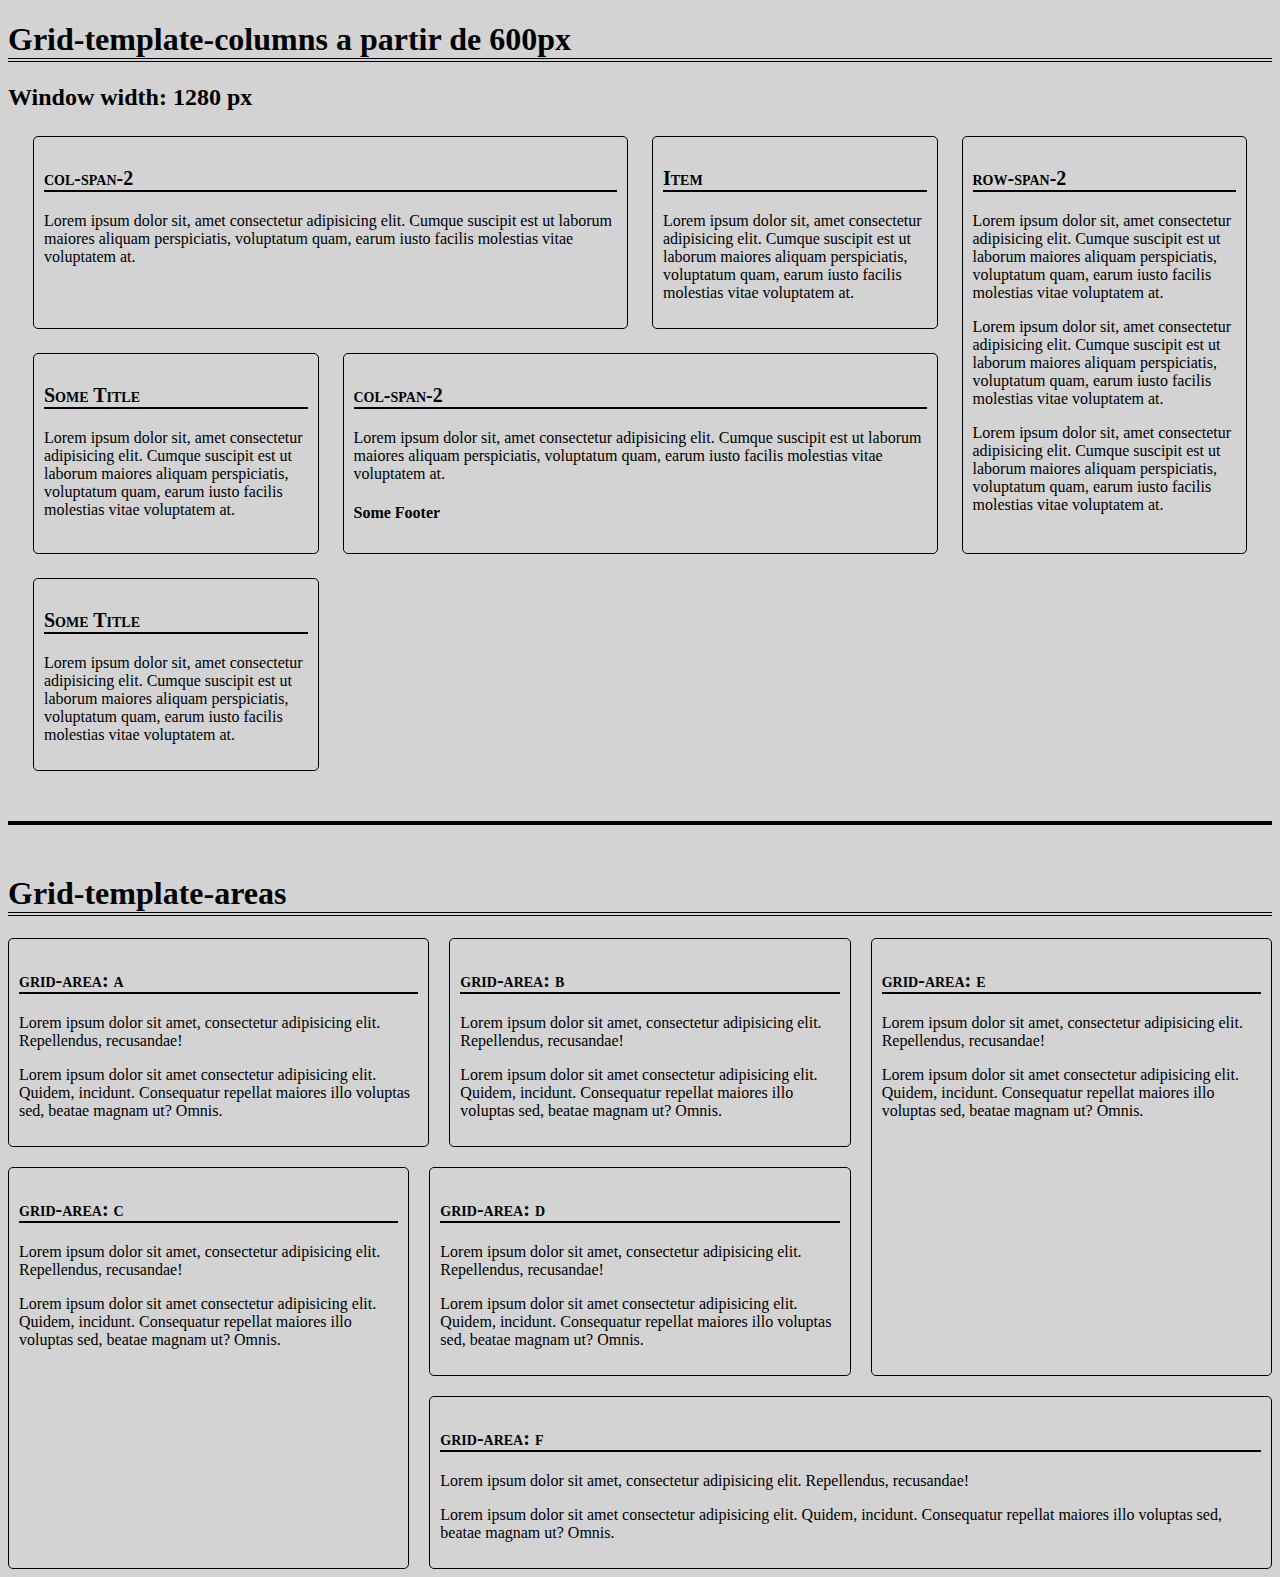
<file: 04 Grid-Areas/index.html>
<!DOCTYPE html>
<html lang="en">
<head>
    <meta charset="UTF-8">
    <meta http-equiv="X-UA-Compatible" content="IE=edge">
    <meta name="viewport" content="width=device-width, initial-scale=1.0">
    <link rel="stylesheet" href="./style.css">
    <title>Document</title>
</head>

<body>
    <h1>Grid-template-columns a partir de 600px</h1>
    <h2 id="windowWidth">Hello</h2>

    <main class="main-grid">
        <article class="grid-col-span-2">
            <h3>col-span-2</h3>
            <p>Lorem ipsum dolor sit, amet consectetur adipisicing elit. Cumque suscipit est ut laborum maiores aliquam perspiciatis, voluptatum quam, earum iusto facilis molestias vitae voluptatem at.</p>
        </article>
        <article>
            <h3>Item</h3>
            <p>Lorem ipsum dolor sit, amet consectetur adipisicing elit. Cumque suscipit est ut laborum maiores aliquam perspiciatis, voluptatum quam, earum iusto facilis molestias vitae voluptatem at.</p>
        </article>
        <article class="grid-row-span-2">
            <h3>row-span-2</h3>
            <p>Lorem ipsum dolor sit, amet consectetur adipisicing elit. Cumque suscipit est ut laborum maiores aliquam perspiciatis, voluptatum quam, earum iusto facilis molestias vitae voluptatem at.</p>
            <p>Lorem ipsum dolor sit, amet consectetur adipisicing elit. Cumque suscipit est ut laborum maiores aliquam perspiciatis, voluptatum quam, earum iusto facilis molestias vitae voluptatem at.</p>
            <p>Lorem ipsum dolor sit, amet consectetur adipisicing elit. Cumque suscipit est ut laborum maiores aliquam perspiciatis, voluptatum quam, earum iusto facilis molestias vitae voluptatem at.</p>
        </article>
        <article>
            <h3>Some Title</h3>
            <p>Lorem ipsum dolor sit, amet consectetur adipisicing elit. Cumque suscipit est ut laborum maiores aliquam perspiciatis, voluptatum quam, earum iusto facilis molestias vitae voluptatem at.</p>
        </article>
        <article class="grid-col-span-2">
            <h3>col-span-2</h3>
            <p>Lorem ipsum dolor sit, amet consectetur adipisicing elit. Cumque suscipit est ut laborum maiores aliquam perspiciatis, voluptatum quam, earum iusto facilis molestias vitae voluptatem at.</p>
            <h4>Some Footer</h4>
        </article>
        <article>
            <h3>Some Title</h3>
            <p>Lorem ipsum dolor sit, amet consectetur adipisicing elit. Cumque suscipit est ut laborum maiores aliquam perspiciatis, voluptatum quam, earum iusto facilis molestias vitae voluptatem at.</p>
        </article>
    </main>
    <hr>
    <h1>Grid-template-areas</h1>
    <section class="grid-with-template-areas">
        <article class="item-areas">
            <h3>grid-area: a</h3>
            <p>Lorem ipsum dolor sit amet, consectetur adipisicing elit. Repellendus, recusandae!</p>
            <p>Lorem ipsum dolor sit amet consectetur adipisicing elit. Quidem, incidunt. Consequatur repellat maiores illo voluptas sed, beatae magnam ut? Omnis.</p>
        </article>
        <article class="item-areas">
            <h3>grid-area: b</h3>
            <p>Lorem ipsum dolor sit amet, consectetur adipisicing elit. Repellendus, recusandae!</p>
            <p>Lorem ipsum dolor sit amet consectetur adipisicing elit. Quidem, incidunt. Consequatur repellat maiores illo voluptas sed, beatae magnam ut? Omnis.</p>
        </article>
        <article class="item-areas">
            <h3>grid-area: c</h3>
            <p>Lorem ipsum dolor sit amet, consectetur adipisicing elit. Repellendus, recusandae!</p>
            <p>Lorem ipsum dolor sit amet consectetur adipisicing elit. Quidem, incidunt. Consequatur repellat maiores illo voluptas sed, beatae magnam ut? Omnis.</p>
        </article>
        <article class="item-areas">
            <h3>grid-area: d</h3>
            <p>Lorem ipsum dolor sit amet, consectetur adipisicing elit. Repellendus, recusandae!</p>
            <p>Lorem ipsum dolor sit amet consectetur adipisicing elit. Quidem, incidunt. Consequatur repellat maiores illo voluptas sed, beatae magnam ut? Omnis.</p>
        </article>
        <article class="item-areas">
            <h3>grid-area: e</h3>
            <p>Lorem ipsum dolor sit amet, consectetur adipisicing elit. Repellendus, recusandae!</p>
            <p>Lorem ipsum dolor sit amet consectetur adipisicing elit. Quidem, incidunt. Consequatur repellat maiores illo voluptas sed, beatae magnam ut? Omnis.</p>
        </article>
        <article class="item-areas">
            <h3>grid-area: f</h3>
            <p>Lorem ipsum dolor sit amet, consectetur adipisicing elit. Repellendus, recusandae!</p>
            <p>Lorem ipsum dolor sit amet consectetur adipisicing elit. Quidem, incidunt. Consequatur repellat maiores illo voluptas sed, beatae magnam ut? Omnis.</p>
        </article>

    </section>
</body>

<script>
    let htmlWindowWidth = document.querySelector("#windowWidth")
    htmlWindowWidth.textContent = `Window width: ${window.innerWidth} px`

    window.addEventListener("resize", ()=>{htmlWindowWidth.textContent = `Window width: ${window.innerWidth} px`})
</script>
</html>
</file>
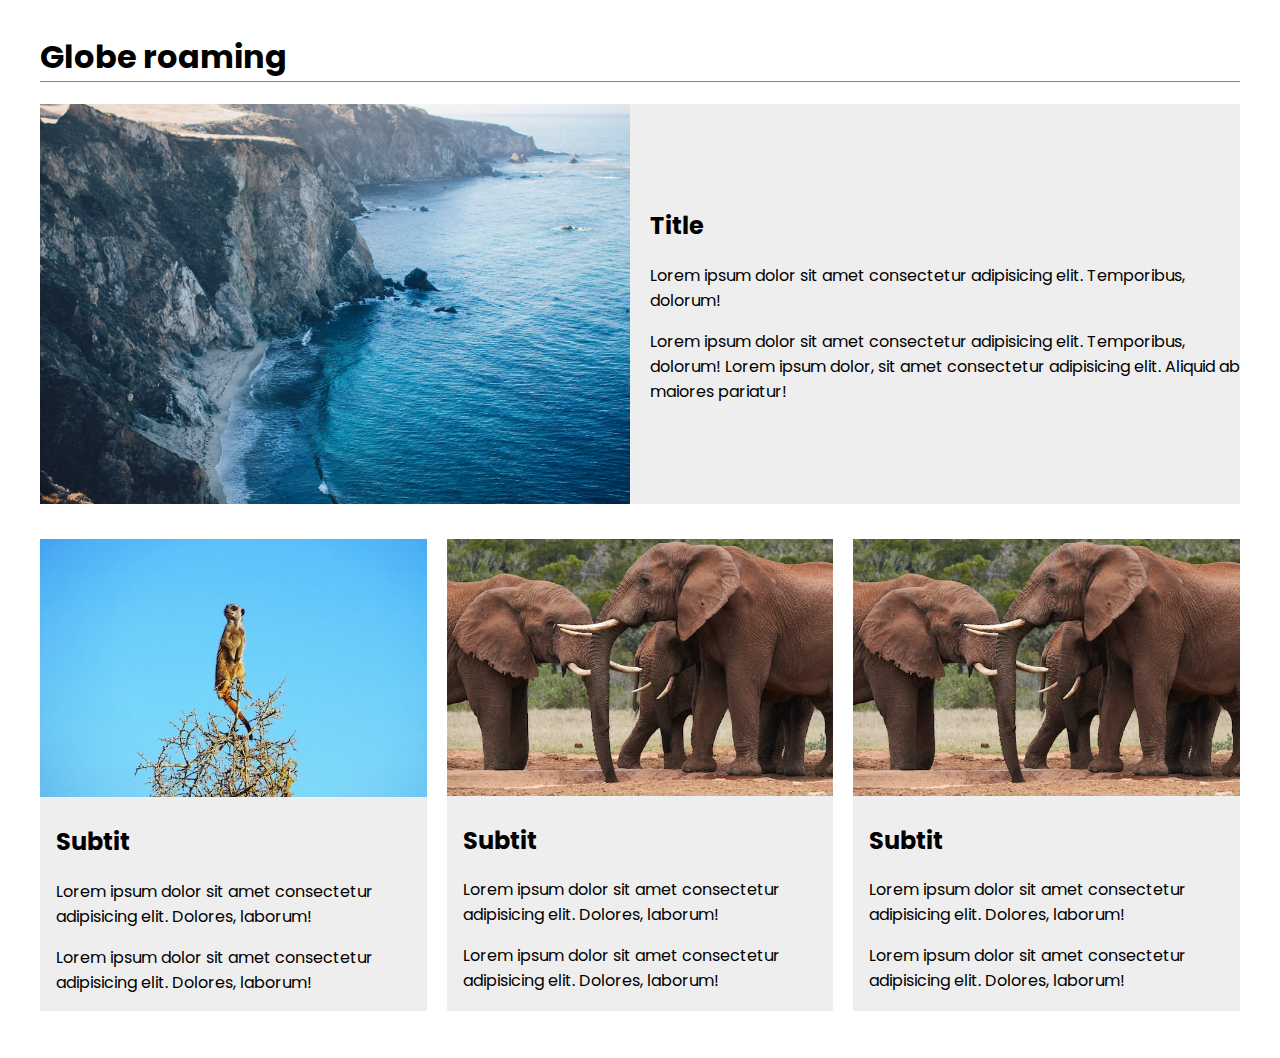
<file: 01 Tuto/02-Css.html>
<!DOCTYPE html>
<html lang="en">
<head>
    <meta charset="UTF-8">
    <meta http-equiv="X-UA-Compatible" content="IE=edge">
    <meta name="viewport" content="width=device-width, initial-scale=1.0">
    <link rel="stylesheet" href="02-Css.css">
    <title>02 css</title>
</head>
<body>
    <h1>Globe roaming</h1>
    <div class="container-1">
        <div class="image">
            <!-- <img src="./imgs/ocean.jpg" alt="ocean landscape"> -->
        </div>
        <div class="content">
            <h2>Title</h2>
            <p>Lorem ipsum dolor sit amet consectetur adipisicing elit. Temporibus, dolorum!</p>
            <p>Lorem ipsum dolor sit amet consectetur adipisicing elit. Temporibus, dolorum! Lorem ipsum dolor, sit amet consectetur adipisicing elit. Aliquid ab maiores pariatur!</p>
        </div>
    </div>

    <div class="container-2">
        <div>
            <img src="./imgs/timba.jpg" alt="timba img">
            <div class="container-2_body">
                <h2>Subtit</h2>
                <p>Lorem ipsum dolor sit amet consectetur adipisicing elit. Dolores, laborum!</p>
                <p>Lorem ipsum dolor sit amet consectetur adipisicing elit. Dolores, laborum!</p>
            </div>
        </div>
        <div>
            <img src="./imgs/elephants.jpg" alt="">
            <div class="container-2_body">
                <h2>Subtit</h2>
                <p>Lorem ipsum dolor sit amet consectetur adipisicing elit. Dolores, laborum!</p>
                <p>Lorem ipsum dolor sit amet consectetur adipisicing elit. Dolores, laborum!</p>
            </div>
        </div>
        <div>
            <img src="./imgs/elephants.jpg" alt="">
            <div class="container-2_body">
                <h2>Subtit</h2>
                <p>Lorem ipsum dolor sit amet consectetur adipisicing elit. Dolores, laborum!</p>
                <p>Lorem ipsum dolor sit amet consectetur adipisicing elit. Dolores, laborum!</p>
            </div>
        </div>
    </div>
</body>
</html>
</file>
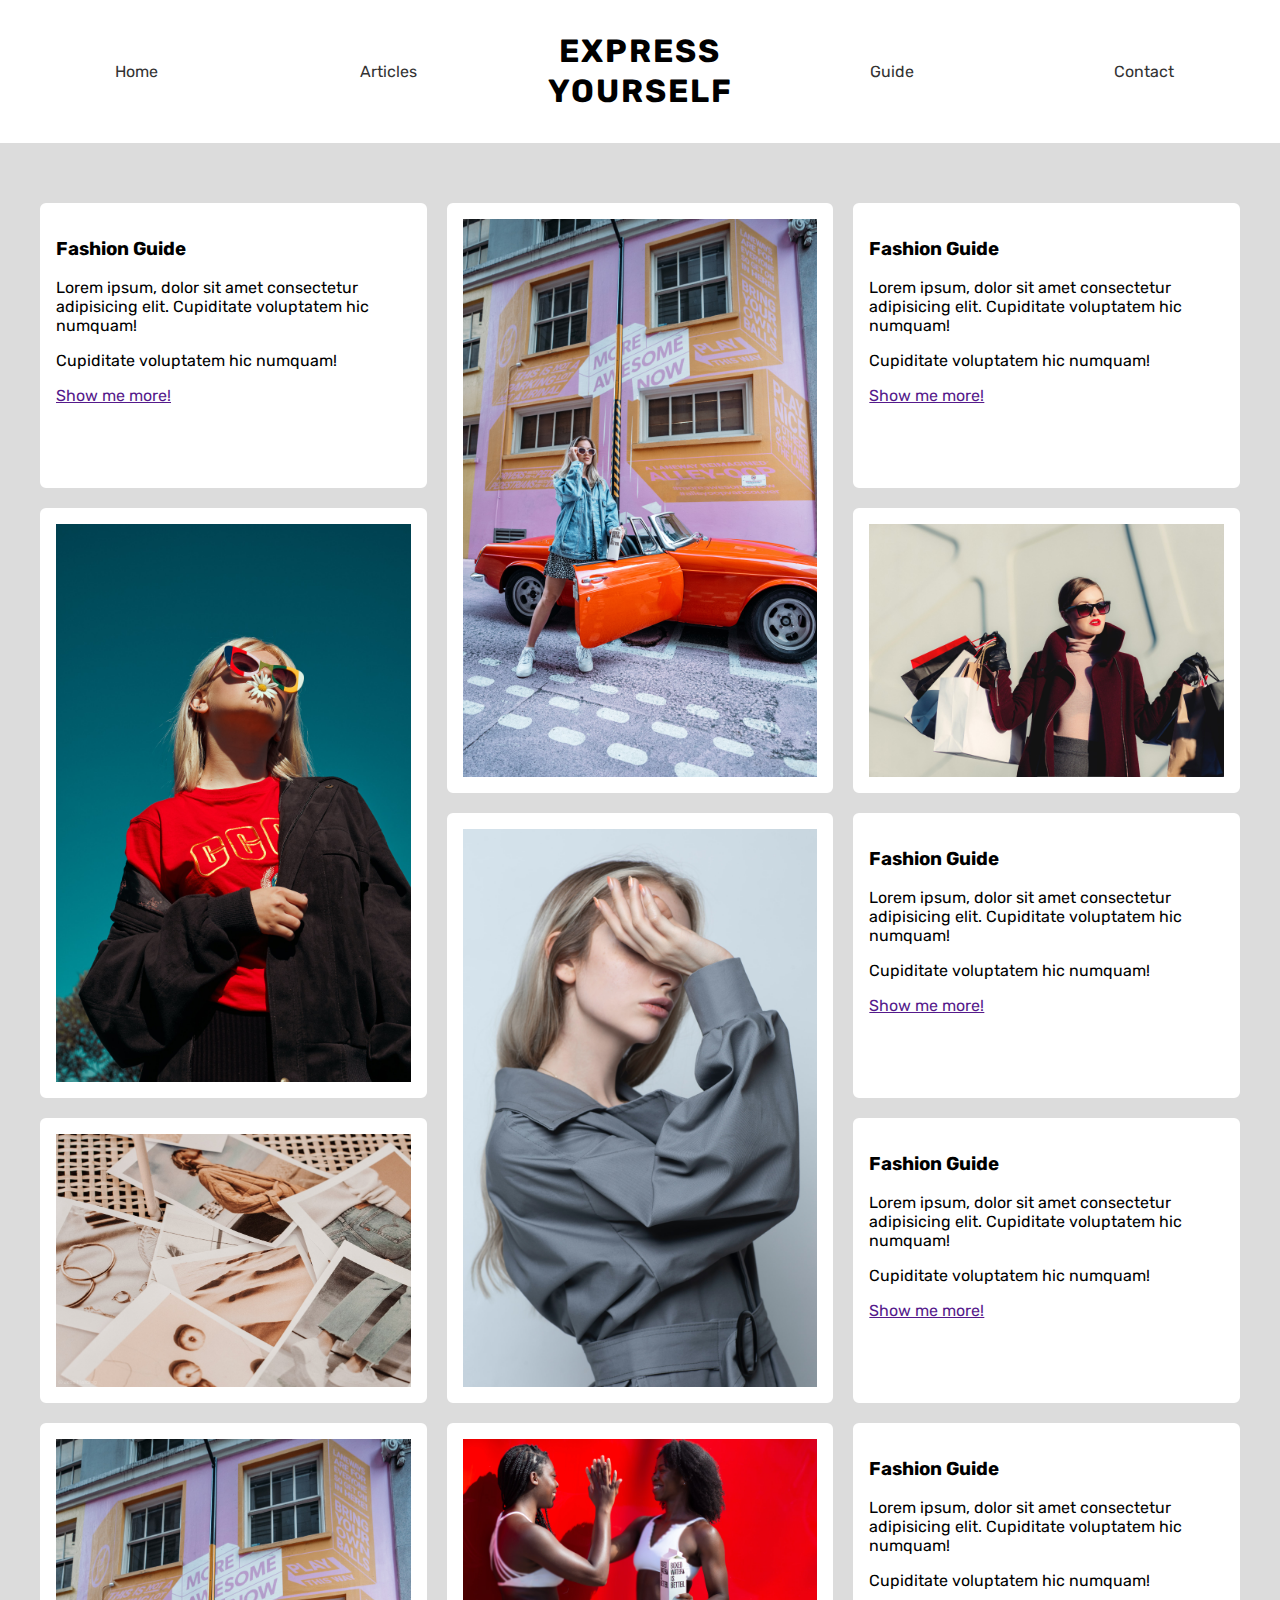
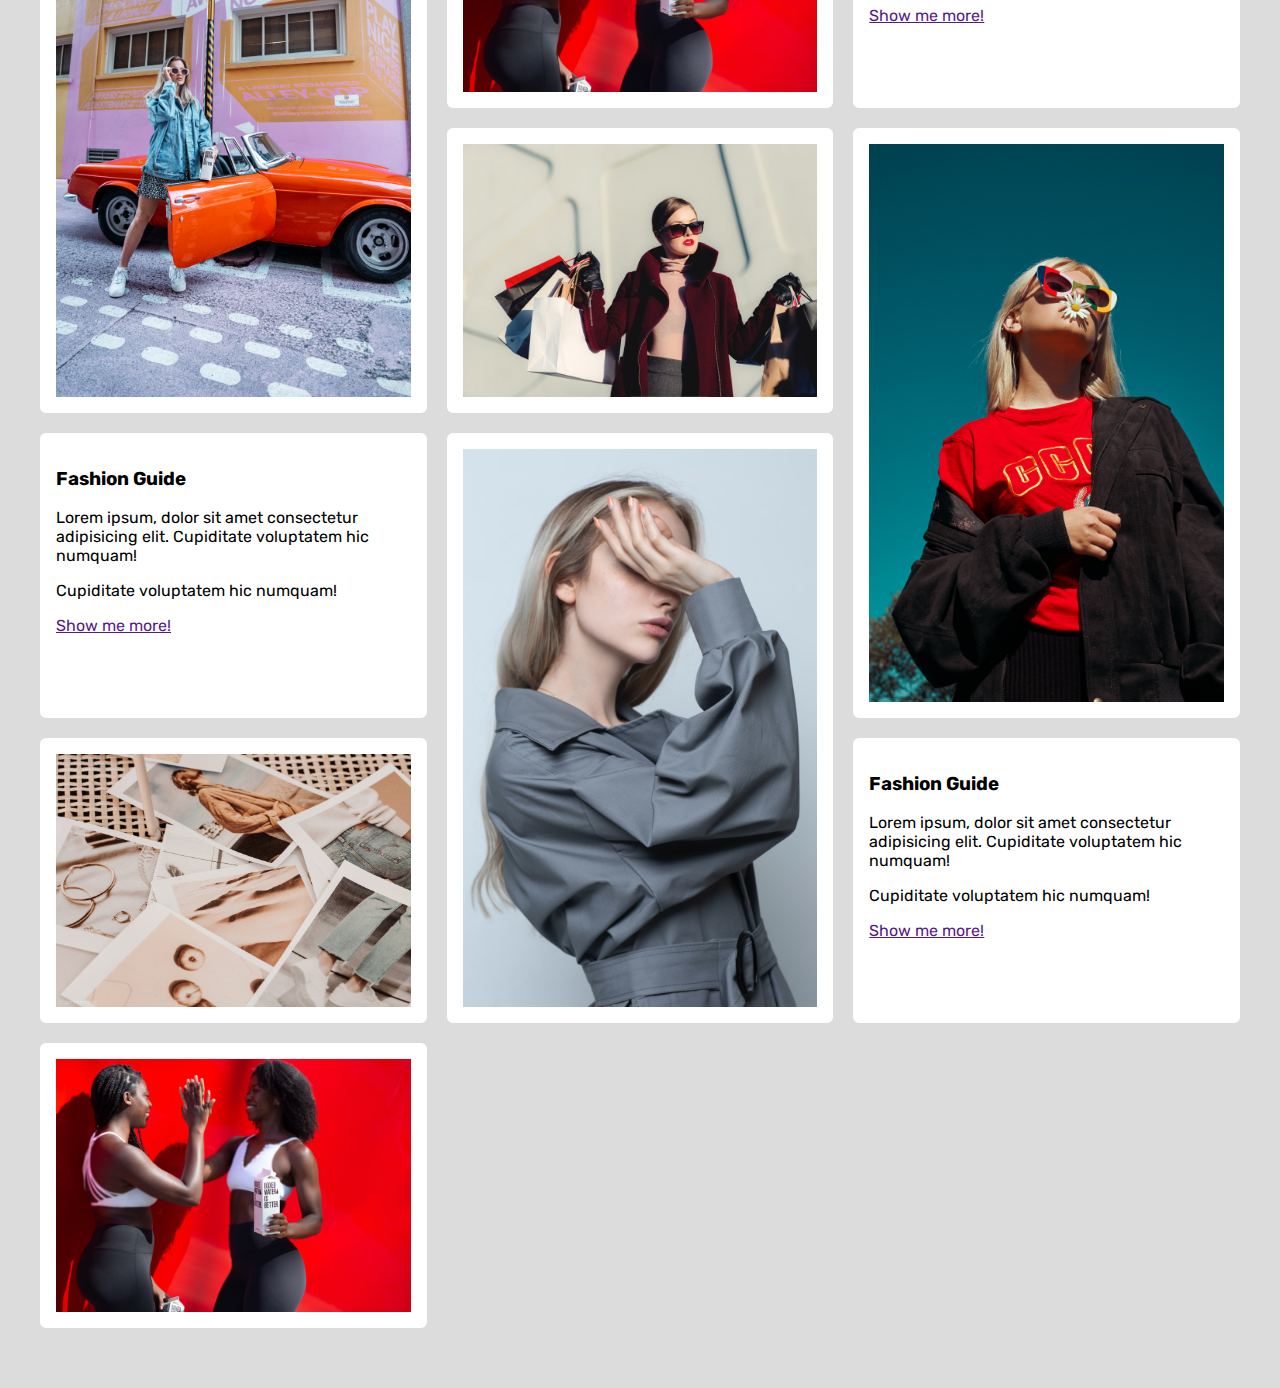
<file: 01 Tuto/03 Masonry.html>
<!DOCTYPE html>
<html lang="en">
<head>
    <meta charset="UTF-8">
    <meta http-equiv="X-UA-Compatible" content="IE=edge">
    <meta name="viewport" content="width=device-width, initial-scale=1.0">
    <link rel="stylesheet" href="./03 Masonry.css">
    <title>Document</title>
</head>
<body>
    <header>
        <nav>
            <a href="">Home</a>
            <a href="">Articles</a>
            <h1>
                <div>Express</div>
                <div>Yourself</div>
            </h1>
            <a href="">Guide</a>
            <a href="">Contact</a>
        </nav>
    </header>

    <main>
        <div>
            <h3>Fashion Guide</h3>
            <p>Lorem ipsum, dolor sit amet consectetur adipisicing elit. Cupiditate voluptatem hic numquam!</p>
            <p>Cupiditate voluptatem hic numquam!</p>
            <a href="">Show me more!</a>
        </div>
        <div class="span2">
            <img src="./imgs/model1.jpg" alt="">
        </div>
        <div>
            <h3>Fashion Guide</h3>
            <p>Lorem ipsum, dolor sit amet consectetur adipisicing elit. Cupiditate voluptatem hic numquam!</p>
            <p>Cupiditate voluptatem hic numquam!</p>
            <a href="">Show me more!</a>
        </div>
        <div class="span2">
            <img src="./imgs/model2.jpg" alt="">
        </div>
        <div>
            <img src="./imgs/model6.jpg" alt="">
        </div>
        <div class="span2">
            <img src="./imgs/model3.jpg" alt="">
        </div>
        <div>
            <h3>Fashion Guide</h3>
            <p>Lorem ipsum, dolor sit amet consectetur adipisicing elit. Cupiditate voluptatem hic numquam!</p>
            <p>Cupiditate voluptatem hic numquam!</p>
            <a href="">Show me more!</a>
        </div>
        <div>
            <img src="./imgs/model4.jpg" alt="">
        </div>
        <div>
            <h3>Fashion Guide</h3>
            <p>Lorem ipsum, dolor sit amet consectetur adipisicing elit. Cupiditate voluptatem hic numquam!</p>
            <p>Cupiditate voluptatem hic numquam!</p>
            <a href="">Show me more!</a>
        </div>
        <div class="span2">
            <img src="./imgs/model1.jpg" alt="">
        </div>
        <div>
            <img src="./imgs/model5.jpg" alt="">
        </div>
        <div>
            <h3>Fashion Guide</h3>
            <p>Lorem ipsum, dolor sit amet consectetur adipisicing elit. Cupiditate voluptatem hic numquam!</p>
            <p>Cupiditate voluptatem hic numquam!</p>
            <a href="">Show me more!</a>
        </div>
        <div>
            <img src="./imgs/model6.jpg" alt="">
        </div>
        <div class="span2">
            <img src="./imgs/model2.jpg" alt="">
        </div>
        <div>
            <h3>Fashion Guide</h3>
            <p>Lorem ipsum, dolor sit amet consectetur adipisicing elit. Cupiditate voluptatem hic numquam!</p>
            <p>Cupiditate voluptatem hic numquam!</p>
            <a href="">Show me more!</a>
        </div>
        <div class="span2">
            <img src="./imgs/model3.jpg" alt="">
        </div>
        <div>
            <img src="./imgs/model4.jpg" alt="">
        </div>
        <div>
            <h3>Fashion Guide</h3>
            <p>Lorem ipsum, dolor sit amet consectetur adipisicing elit. Cupiditate voluptatem hic numquam!</p>
            <p>Cupiditate voluptatem hic numquam!</p>
            <a href="">Show me more!</a>
        </div>
        <div>
            <img src="./imgs/model5.jpg" alt="">
        </div>
    </main>
    
</body>
</html>
</file>
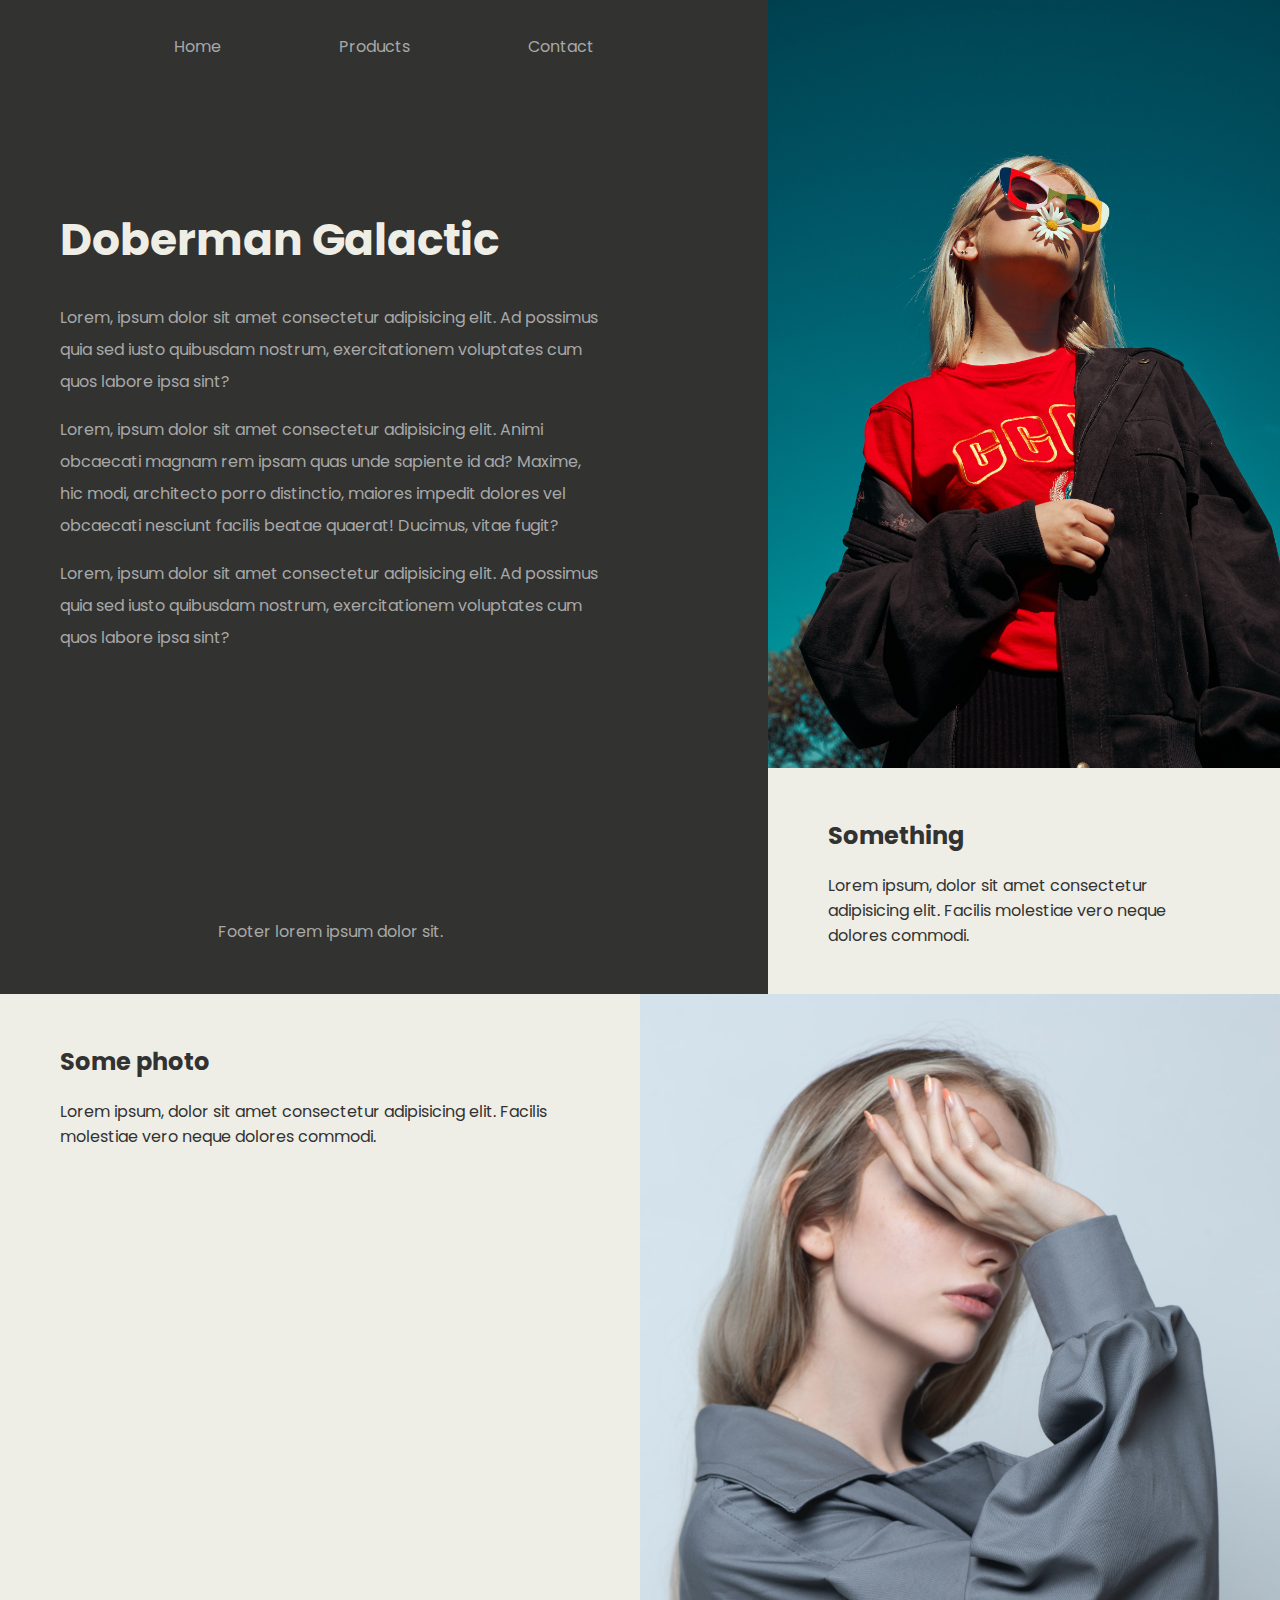
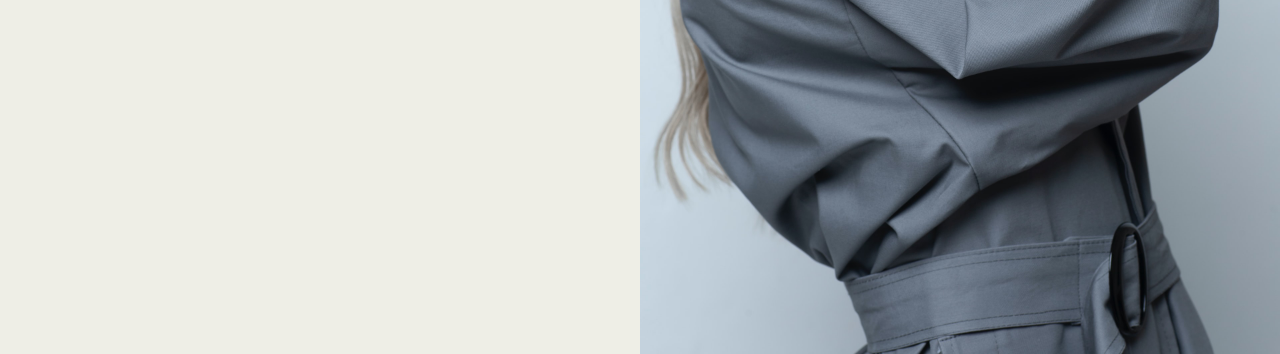
<file: 01 Tuto/04 Full Width.html>
<!DOCTYPE html>
<html lang="en">
<head>
    <meta charset="UTF-8">
    <meta http-equiv="X-UA-Compatible" content="IE=edge">
    <meta name="viewport" content="width=device-width, initial-scale=1.0">
    <link rel="stylesheet" href="./04 Full Width.css">
    <title>Document</title>
</head>
<body>
    <main>
        <div class="panel welcome">
            <nav>
                <a href="#">Home</a>
                <a href="#">Products</a>
                <a href="#">Contact</a>
            </nav>
            <div>
                <h1>Doberman Galactic</h1>
                <p>Lorem, ipsum dolor sit amet consectetur adipisicing elit. Ad possimus quia sed iusto quibusdam nostrum, exercitationem voluptates cum quos labore ipsa sint?</p>
                <p>Lorem, ipsum dolor sit amet consectetur adipisicing elit. Animi obcaecati magnam rem ipsam quas unde sapiente id ad? Maxime, hic modi, architecto porro distinctio, maiores impedit dolores vel obcaecati nesciunt facilis beatae quaerat! Ducimus, vitae fugit?</p>
                <p>Lorem, ipsum dolor sit amet consectetur adipisicing elit. Ad possimus quia sed iusto quibusdam nostrum, exercitationem voluptates cum quos labore ipsa sint?</p>
            </div>
            <footer>
                <p>Footer lorem ipsum dolor sit.</p>
            </footer>
        </div>

        <div class="panel about">
            <img src="./imgs/model2.jpg" alt="main pic">
            <div class="text">
                <h2>Something</h2>
                <p>Lorem ipsum, dolor sit amet consectetur adipisicing elit. Facilis molestiae vero neque dolores commodi.</p>
            </div>
        </div>
        
        <div class="panel photos">
            <div class="text">
                <h2>Some photo</h2>
                <p>Lorem ipsum, dolor sit amet consectetur adipisicing elit. Facilis molestiae vero neque dolores commodi.</p>
            </div>
            <img src="./imgs/model3.jpg" alt="secondary pic">
        </div>

    </main>    
</body>
</html>
</file>
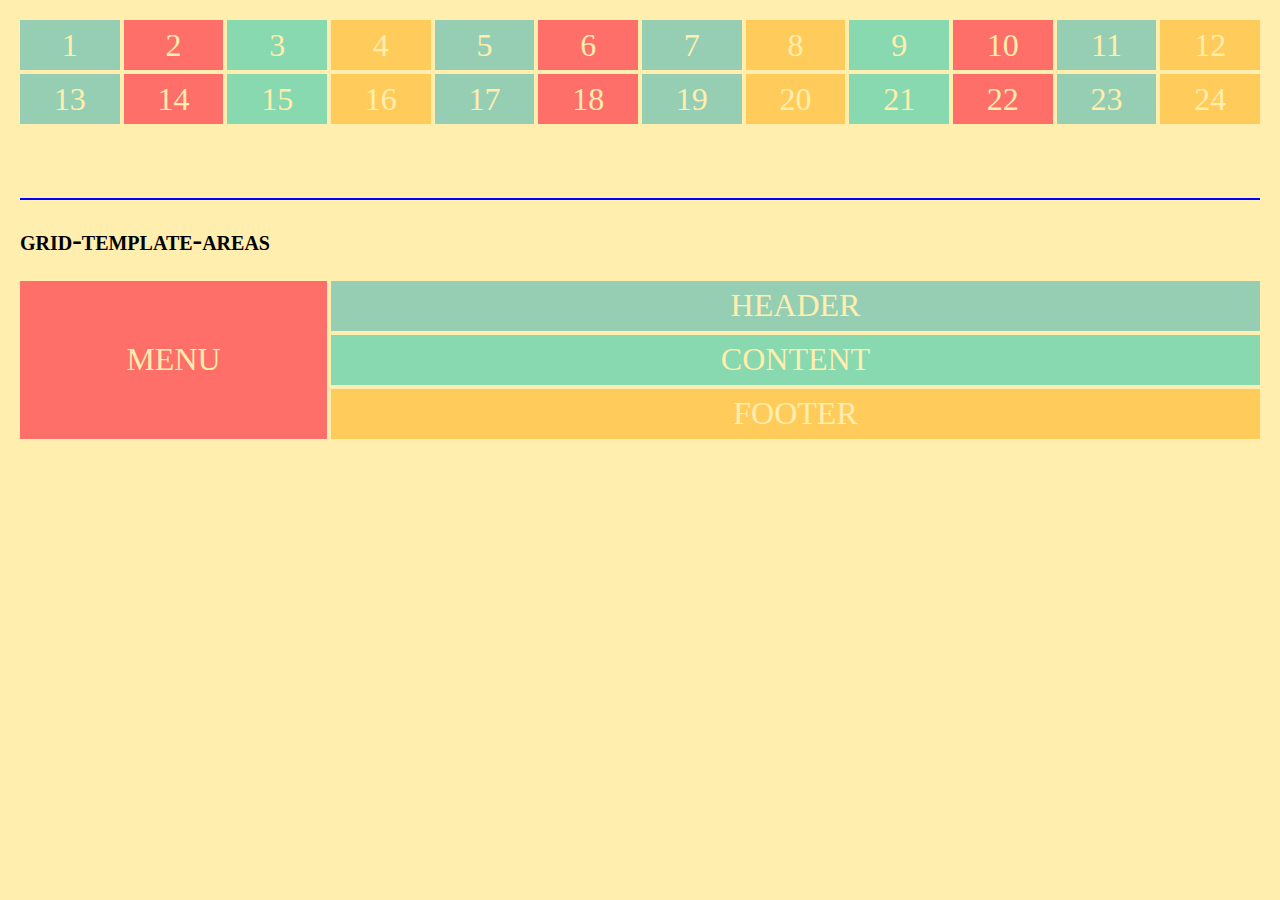
<file: 02 Tuto2/00 index.html>
<!DOCTYPE html>
<html lang="en">

<head>
    <meta charset="UTF-8">
    <meta http-equiv="X-UA-Compatible" content="IE=edge">
    <meta name="viewport" content="width=device-width, initial-scale=1.0">
    <link href="./00 index.css" rel="stylesheet">
    <title>Document</title>
</head>

<body>
    <div class="container">
        <div>1</div>
        <div>2</div>
        <div>3</div>
        <div>4</div>
        <div>5</div>
        <div>6</div>
        <div>7</div>
        <div>8</div>
        <div>9</div>
        <div>10</div>
        <div>11</div>
        <div>12</div>
        <div>13</div>
        <div>14</div>
        <div>15</div>
        <div>16</div>
        <div>17</div>
        <div>18</div>
        <div>19</div>
        <div>20</div>
        <div>21</div>
        <div>22</div>
        <div>23</div>
        <div>24</div>
    </div>

    <div class="separator"></div>

    <h2>grid-template-areas</h2>
    <div class="container">
        <div class="header">HEADER</div>
        <div class="menu">MENU</div>
        <div class="content">CONTENT</div>
        <div class="footer">FOOTER</div>
    </div>
</body>

</html>
</file>
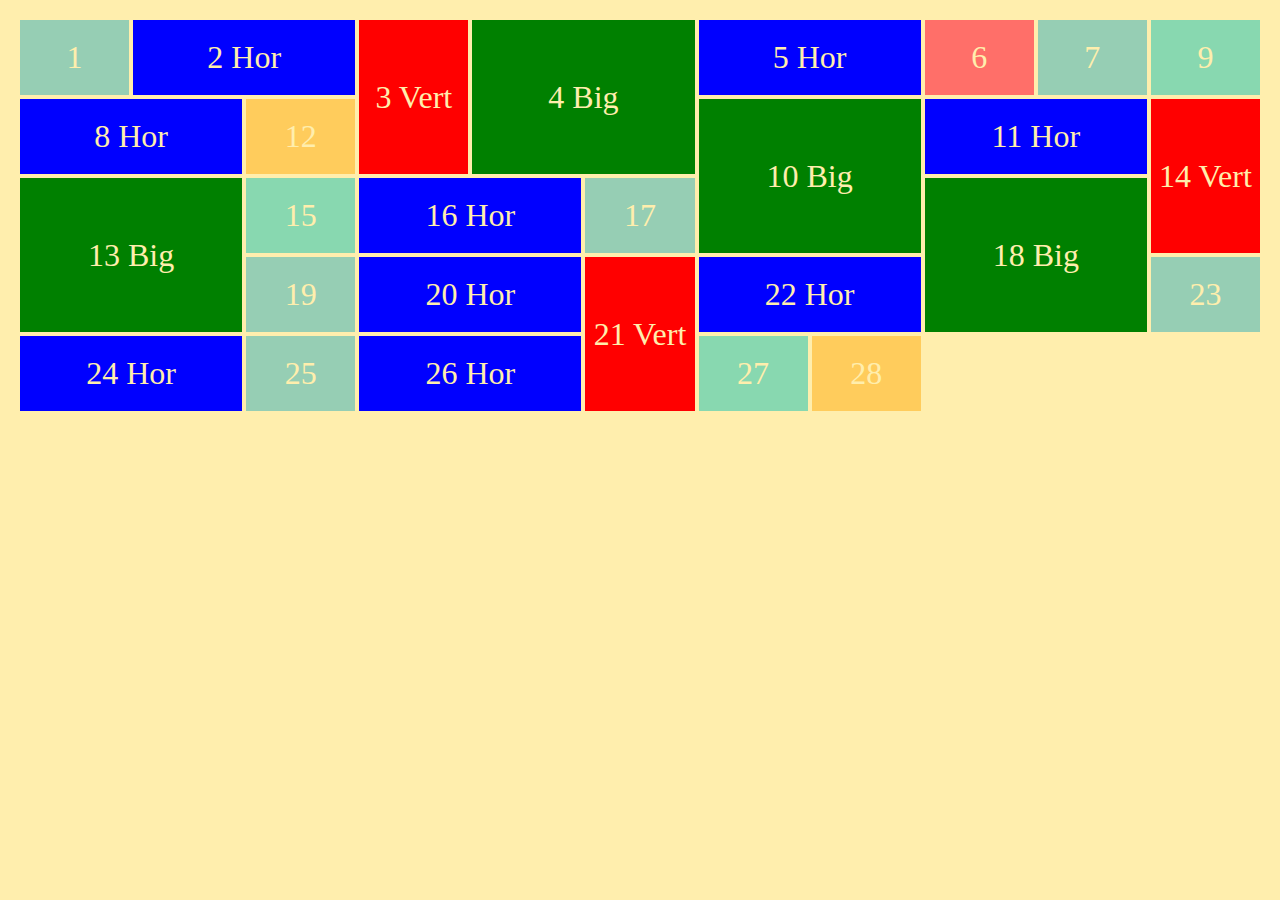
<file: 02 Tuto2/01 autofit-minmax.html>
<!DOCTYPE html>
<html lang="en">

<head>
    <meta charset="UTF-8">
    <meta http-equiv="X-UA-Compatible" content="IE=edge">
    <meta name="viewport" content="width=device-width, initial-scale=1.0">
    <link href="./01 autofit-minmax.css" rel="stylesheet">
    <title>Document</title>
</head>

<body>
    <div class="container">
        <div>1</div>
        <div class="horizontal">2 Hor</div>
        <div class="vertical">3 Vert</div>
        <div class="big">4 Big</div>
        <div class="horizontal">5 Hor</div>
        <div>6</div>
        <div>7</div>
        <div class="horizontal">8 Hor</div>
        <div>9</div>
        <div class="big">10 Big</div>
        <div class="horizontal">11 Hor</div>
        <div>12</div>
        <div class="big">13 Big</div>
        <div class="vertical">14 Vert</div>
        <div>15</div>
        <div class="horizontal">16 Hor</div>
        <div>17</div>
        <div class="big">18 Big</div>
        <div>19</div>
        <div class="horizontal">20 Hor</div>
        <div class="vertical">21 Vert</div>
        <div class="horizontal">22 Hor</div>
        <div>23</div>
        <div class="horizontal">24 Hor</div>
        <div>25</div>
        <div class="horizontal">26 Hor</div>
        <div>27</div>
        <div>28</div>
    </div>

</body>

</html>
</file>
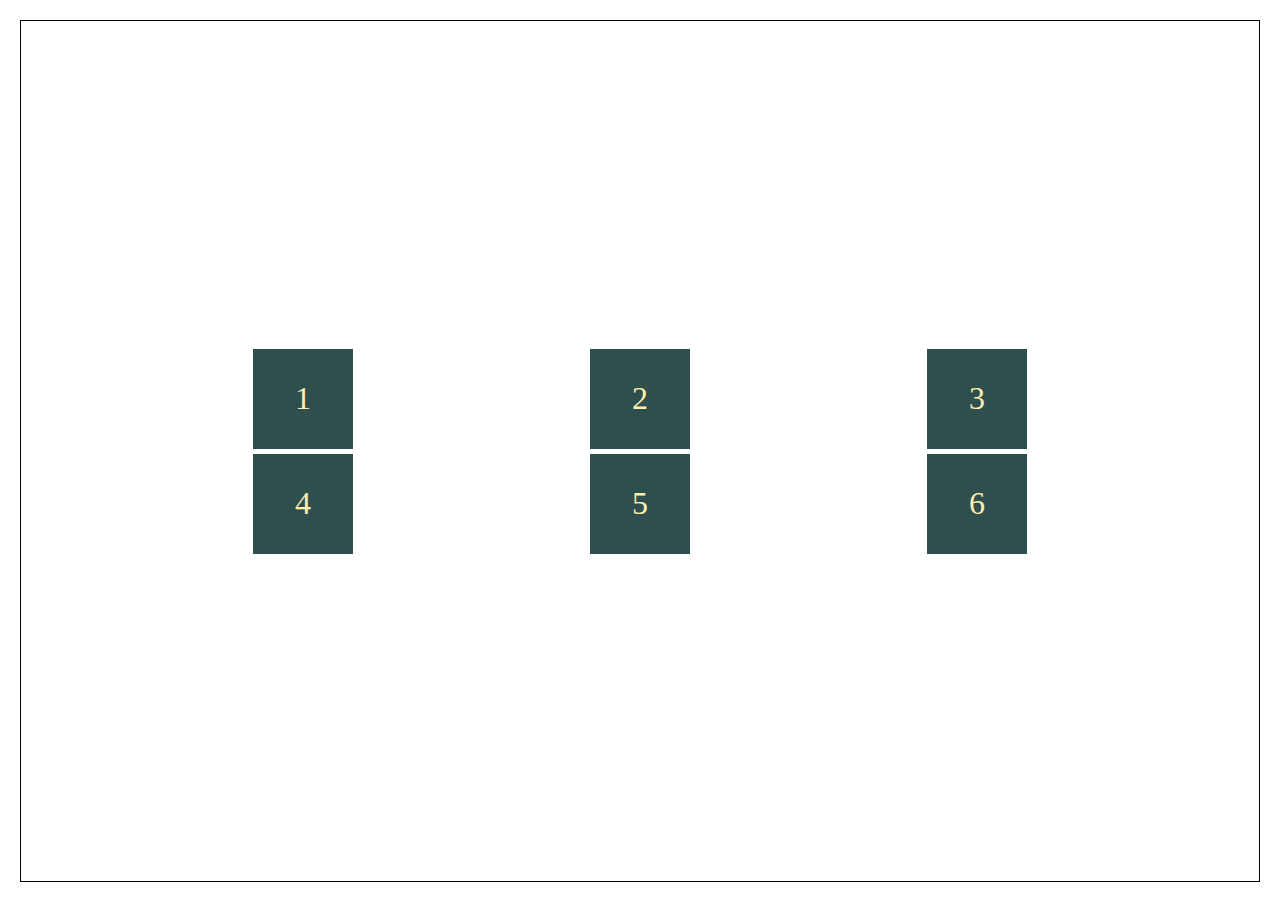
<file: 02 Tuto2/02 justifyContent.html>
<!DOCTYPE html>
<html lang="en">
<head>
    <meta charset="UTF-8">
    <meta http-equiv="X-UA-Compatible" content="IE=edge">
    <meta name="viewport" content="width=device-width, initial-scale=1.0">
    <link rel="stylesheet" href="./02 justifyContent.css">
    <title>Document</title>
</head>

<body>
    <div class="container">
        <div>1</div>
        <div>2</div>
        <div>3</div>
        <div>4</div>
        <div>5</div>
        <div>6</div>
    </div>
</body>
</html>
</file>
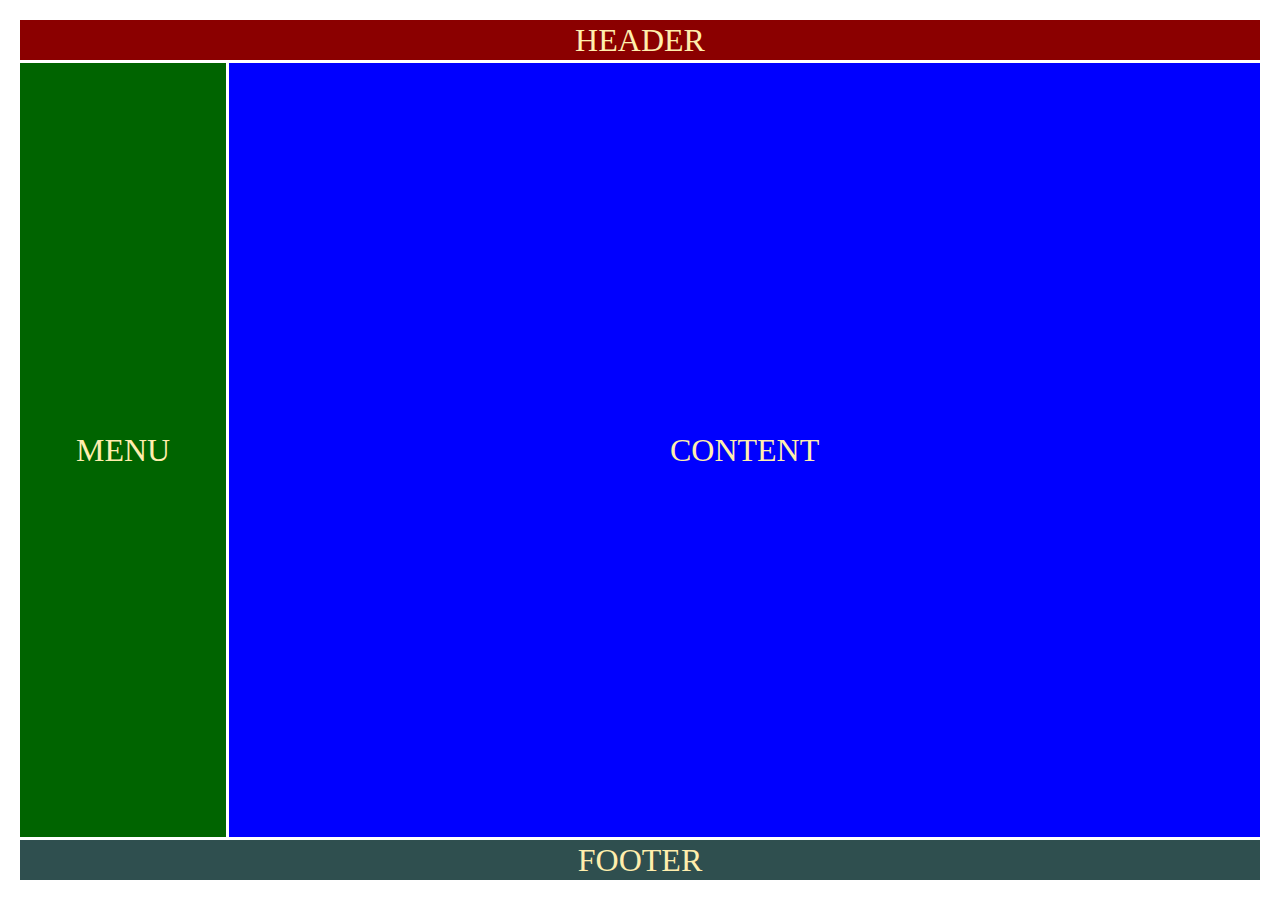
<file: 02 Tuto2/03 namedLines.html>
<!DOCTYPE html>
<html lang="en">

<head>
    <meta charset="UTF-8">
    <meta http-equiv="X-UA-Compatible" content="IE=edge">
    <meta name="viewport" content="width=device-width, initial-scale=1.0">
    <link href="./03 namedLines.css" rel="stylesheet">
    <title>Document</title>
</head>

<body>
    <div class="container">
        <div class="header">HEADER</div>
        <div class="menu">MENU</div>
        <div class="content">CONTENT</div>
        <div class="footer">FOOTER</div>
    </div>
</body>

</html>
</file>
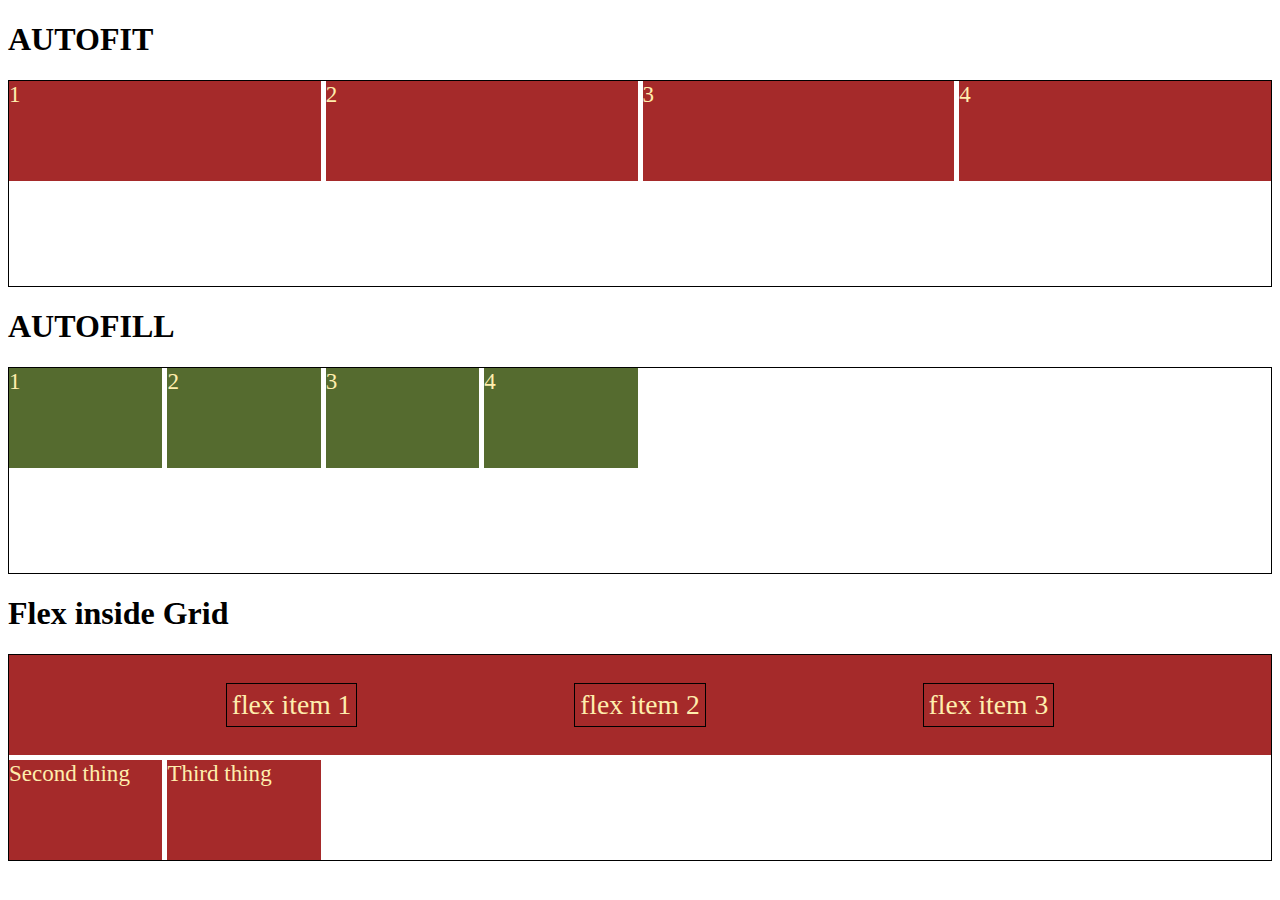
<file: 02 Tuto2/04 autofit-autofill.html>
<!DOCTYPE html>
<html lang="en">
<head>
    <meta charset="UTF-8">
    <meta http-equiv="X-UA-Compatible" content="IE=edge">
    <meta name="viewport" content="width=device-width, initial-scale=1.0">
    <link href="./04 autofit-autofill.css" rel="stylesheet">
    <title>Document</title>
</head>

<body>
    <h1>AUTOFIT</h1>
    <div class="container">
        <div>1</div>
        <div>2</div>
        <div>3</div>
        <div>4</div>
    </div>

    <h1>AUTOFILL</h1>
    <div class="container2">
        <div>1</div>
        <div>2</div>
        <div>3</div>
        <div>4</div>
    </div>

    <h1>Flex inside Grid</h1>
    <div class="container">
        <div class="menu">
            <div>flex item 1</div>
            <div>flex item 2</div>
            <div>flex item 3</div>
        </div>
        <div>Second thing</div>
        <div>Third thing</div>
    </div>
</body>
</html>
</file>
<file: 04 Grid-Areas/style.css>
body {
  background-color: lightgray;
}

h1 {
  border-bottom: 4px double black;
  /* border-style: double; */
}
h3{
  font-variant: small-caps;
  font-size: 1.25rem;
  border-bottom: 2px solid black;
  margin-bottom: 20px;
}

/***********************************************************/
/* BASIC GRID DEFINING COLUMNS --> grid-template-columns:  */
/***********************************************************/
.main-grid {
  display: grid;
  gap: 1.5rem;
  margin: 25px;
}

@media (min-width: 600px) {
  .main-grid {
    grid-template-columns: repeat(4, 1fr);
  }
  .grid-col-span-2 {
    grid-column: span 2;
  }
  .grid-row-span-2 {
    grid-row: span 2;
  }
}

article {
  border: 1px solid black;
  border-radius: 5px;
  padding: 10px;
}

hr {
  margin: 50px 0;
  border: 2px solid black;
}

/********************************************************/
/* GRID TEMPLATE AREAS */
/********************************************************/

.grid-with-template-areas {
  display: grid;
  /* grid-auto-columns: 1fr; para que genere en auto todas las columnas del mismo size, sino autoajusta */
  gap: 20px;
  grid-template-areas:
    "a a"
    "b b"
    "c c"
    "d d"
    "e f";
}

/* Defining name*/
/* Asigning each child the area name */
.item-areas:nth-child(1) {
  grid-area: a;
}
.item-areas:nth-child(2) {
  grid-area: b;
}
.item-areas:nth-child(3) {
  grid-area: c;
}
.item-areas:nth-child(4) {
  grid-area: d;
}
.item-areas:nth-child(5) {
  grid-area: e;
}
.item-areas:nth-child(6) {
  grid-area: f;
}

/* Make a grid with the names */
@media (min-width: 600px) {
  .grid-with-template-areas {
    grid-template-areas:
      "a a b b"
      "c c d d"
      "e e f f";
  }
}
@media (min-width: 800px) {
  .grid-with-template-areas {
    grid-template-areas:
      "a a b e"
      "c d d e"
      "c f f f";
  }
}
</file>
<file: 01 Tuto/02-Css.css>
@import url('https://fonts.googleapis.com/css2?family=Poppins&display=swap');

body{
    margin: 30px;
    padding: 12px;
    font-family: 'Poppins', sans-serif;
    max-width: 1200px;
    margin: 0 auto;
}
img{
    max-width: 100%;
}

h1{
    border-bottom: 1px solid gray;
}

.container-1{
    display: grid;
    grid-template-columns: 1fr 1fr;
    grid-template-rows: 400px;
    gap: 20px;
    background-color: #eee;
}
.content{
    align-self: center;
}

.image {
    background-image: url("./imgs/ocean.jpg");
    background-position: center;
    background-size: cover;
}

.container-2{
    display: grid;
    grid-template-columns: 1fr 1fr 1fr;
    gap: 20px;
    margin: 35px 0;

}
.container-2 > div {
    background-color: #eee;
}
.container-2_body{
    padding: 0 16px;
}

@media (max-width: 800px) {
    .container-2{
        grid-template-columns: 1fr 1fr;
    }
}

@media (max-width: 600px) {
    .container-2{
        grid-template-columns: 1fr;
    }
  }
</file>
<file: 01 Tuto/03 Masonry.css>
@import url('https://fonts.googleapis.com/css2?family=Rubik&display=swap');

body{
    background-color: gainsboro;
    margin: 0;
    font-family: 'Rubik', sans-serif;
}

header{
    background: #fff;
    padding: 10px;
}

nav{
    max-width: 1400px;
    margin: 0 auto;
    display: grid;
    grid-template-columns: repeat(5, 1fr);
    align-items: center;
    text-align: center;
}

nav a{
    text-decoration: none;
    color: #333;
}

nav a:hover{
    font-weight: bold;
    transform: scale(1.15);
}

nav h1{
    text-transform: uppercase;
    line-height: 1.25em;
    letter-spacing: 2px;
}

main{
    max-width: 1200px;
    margin: 40px auto;
    padding: 20px;
    display: grid;
    grid-template-columns: 1fr 1fr 1fr;
    grid-auto-rows: 285px;
    gap: 20px;
}
main div{
    overflow: hidden;
    background-color: #fff;
    border: 16px solid #fff;
    border-radius: 6px;
}
.span2{
    grid-row: span 2;
}
.col-span2{
    grid-column: span 2;
}

img{
    min-width: 100%;
    height: 100%;
}

@media screen and (max-width: 1000px) {
    main{
        grid-template-columns: 1fr 1fr;
    }
}

@media screen and (max-width: 620px) {
    main{
        grid-template-columns: 1fr;
    }
    .col-span2{
        grid-column: span 1;
    }
    img {
        width: 100%;
        height: auto;
    }
    nav {
        grid-template-columns: repeat(4, 1fr);
    }
    nav h1 {
        grid-row: 1;
        grid-column: 1 / -1;
    }
}
</file>
<file: 01 Tuto/04 Full Width.css>
@import url('https://fonts.googleapis.com/css2?family=Poppins&display=swap');

body{
    margin: 0;
    padding: 0;
    font-family: 'Poppins', sans-serif;
    background-color: #323230;
}

main{
    display: grid;
    grid-template-columns: 1.5fr 1fr 1fr;
    max-width: 1800px;
    margin: 0 auto;
}
img{
    max-width: 100%;
}

.panel{
    display: grid;
    grid-template-columns: 1fr;
}
.panel .text {
    background-color: #eeeee6;
    color: #323232;
    padding: 30px 60px;
}

/*** Welcome panel ***/
.panel.welcome{
    background-color: #323230;
    padding: 30px 60px;
}
.panel.welcome nav {
    display: flex;
    justify-content: space-evenly;
    align-items: flex-start;
}
.panel.welcome nav a{
    text-decoration: none;
    color: #a8a8a8;
    padding: 4px;
    border-radius: 6px;
}
.panel.welcome nav a:hover{
    color: black;
    background-color: #eeeee6;
}
.panel.welcome p{
    color: #a8a8a8;
    max-width: 540px;
    line-height: 2em;
}
.panel.welcome h1{
    color: #eeeee6;
    font-size: 2.75em;
}

footer{
    align-self: flex-end;
    text-align: center;
}

@media screen and (max-width: 1310px) {
    main{
        display: grid;
        grid-template-columns: 1.5fr 1fr;
    }
    .panel.photos{
        grid-column: span 2;
        grid-template-columns: 1fr 1fr;
    }
}

@media screen and (max-width: 945px) {
    main{
        grid-template-columns: 1fr;
    }
    .panel.welcome{
        justify-self: center;
    }
    .panel.photos, .panel.about{
        grid-column: span 2;
        grid-template-columns: 1fr 1fr;
    }
}

@media screen and (max-width: 600px) {
    .panel.photos, .panel.about{
        grid-column: span 1;
        grid-template-columns: 1fr;
    }
}
</file>
<file: 02 Tuto2/00 index.css>
/* ========================================== */
/* Basics */
/* ========================================== */
.container > div {
  display: flex;
  justify-content: center;
  align-items: center;
  font-size: 2em;
  color: #ffeead;
}

html,
body {
  background-color: #ffeead;
  margin: 10px;
}

.container > div:nth-child(1n) {
  background-color: #96ceb4;
}

.container > div:nth-child(3n) {
  background-color: #88d8b0;
}

.container > div:nth-child(2n) {
  background-color: #ff6f69;
}

.container > div:nth-child(4n) {
  background-color: #ffcc5c;
}
.separator {
  margin: 20px 0px;
  height: 2px;
  background-color: blue;
}
/* ========================================== */
/* CSS Grid */
/* ========================================== */

.container {
  display: grid;
  /* grid-template-columns: repeat(3, 1fr); */
  /* grid-template-columns: 50px auto 100px; */
  /* grid-template-columns: 1fr 2fr 1fr; */
  /* grid-template-columns: repeat(3, 1fr); */

  /* grid-template-rows: 100px 150px; */
  gap: 4px;

  grid-template: repeat(3, 50px) / repeat(12, 1fr); /* rows / columns */

  /* grid-template-columns: repeat(auto-fit, minmax(100px, 1fr));
    /* # en auto; cols como minimo 100 px, maximo 1fr */

  grid-template-areas:
    "m m m h h h h h h h h h"
    "m m m c c c c c c c c c"
    "m m m f f f f f f f f f";
  /*se define cada elemento-cell en esta grilla en cada clase asignándo la letra con 'grid-area: letra'"*/
  /* En este caso 'm' 'h' 'f' y 'c' serán los tipos de grid-area, con estos pueden definirse rectangulos */
}

.header {
  /* grid-column-start: 5; */
  /* grid-column-end: -1; /*expand toda la row hasta el fin*/
  /* Using the template-areas: */
  grid-area: h;
}

.menu {
  /* grid-column: span 4; */
  /* grid-row: 1 / -1; */
  grid-area: m;
}

.content {
  /* grid-column: 5 / -1; */
  grid-area: c;
}

.footer {
  /* grid-column: 5 / -1; expand toda la row */
  grid-area: f;
}

h2 {
  font-variant: small-caps;
  font-size: 1.8rem;
}
</file>
<file: 02 Tuto2/01 autofit-minmax.css>
/* ========================================== */
/* Basics */
/* ========================================== */
.container > div {
  display: flex;
  justify-content: center;
  align-items: center;
  font-size: 2em;
  color: #ffeead;
}

html,
body {
  background-color: #ffeead;
  margin: 10px;
}

.container > div:nth-child(1n) {
  background-color: #96ceb4;
}

.container > div:nth-child(3n) {
  background-color: #88d8b0;
}

.container > div:nth-child(2n) {
  background-color: #ff6f69;
}

.container > div:nth-child(4n) {
  background-color: #ffcc5c;
}
.separator {
  margin: 20px 0px;
  height: 2px;
  background-color: blue;
}
/* ========================================== */
/* CSS Grid */
/* ========================================== */

.container {
  display: grid;
  /*autofit mete # cuantas columnas pueda/entren. minmax(minimaColumna, maxColumna)*/
  grid-template-columns: repeat(auto-fit, minmax(100px, 1fr));

  /*para que los rows se generen automaticamente y tengan misma altura*/
  grid-auto-rows: 75px;
  grid-auto-flow: dense; /*intenta rellenar para que no queden agujeros blancos*/
  gap: 4px;
}

.horizontal {
  background-color: blue !important;
  grid-column: span 2;
}
.vertical {
  background-color: red !important;
  grid-row: span 2;
}
.big {
  background-color: green !important;
  grid-row: span 2;
  grid-column: span 2;
}
</file>
<file: 02 Tuto2/02 justifyContent.css>
html,
body {
  box-sizing: border-box;
  height: 100%;
  padding: 10px;
  margin: 0;
}

.container > div {
  background-color: darkslategrey;
  /* A continuacion para alinear numeros dentro del cuadrado --> flex --> justify + align = center*/
  display: flex;
  justify-content: center;
  align-items: center;
}

.container {
  display: grid;
  height: 100%;
  gap: 5px;
  grid-template-columns: repeat(3, 100px);
  grid-template-rows: repeat(2, 100px);

  font-size: 2em;
  color: #ffeead;
  border: 1px solid black;

  /* Para alinear los cuadrados dentro del Grid */
  /**********************************************/
  /* justify-content: center; */
  justify-content: space-evenly;
  /* justify-content: end; */

  /* align-content: end; */
  align-content: center;
}
</file>
<file: 02 Tuto2/03 namedLines.css>
html,
body {
  box-sizing: border-box;
  height: 100%;
  padding: 10px;
  margin: 0;
}

.container {
  display: grid;
  height: 100%;
  gap: 3px;

  /*entre[] asignamos nombre a las lineas divisorias de columnas*/
  /* y es posible referirlas como inicio/fin de rows en grid-column en childs */
  grid-template-columns: 1fr [content-start] 5fr [content-end];

  grid-template-rows: 40px auto 40px;

  font-size: 2em;
  color: #ffeead;
}

.container > div {
  display: flex;
  justify-content: center;
  align-items: center;
}

.header {
  background-color: darkred;
  grid-column: 1 / 3;
}

.menu {
  background-color: darkgreen;
  /* grid-column: 1 / 2; */
}

.content {
  background-color: blue;
  /* grid-column: 2 / 3; */
  grid-column: content-start / content-end; /*idem que linea arriba pero con nombres [] */
  /* grid-column: content; */ /*shorthand idem que arriba por definir los nombres como "nombre-start" y "nombre-end"*/
}

.footer {
  background-color: darkslategrey;
  grid-column: 1 / 3;
}
</file>
<file: 02 Tuto2/04 autofit-autofill.css>
div {
  font-size: 1.2em;
  color: #ffeead;
}

.container {
  border: 1px solid black;
  display: grid;
  grid-template-columns: repeat(auto-fit, minmax(150px, 1fr));
  grid-template-rows: 100px 100px;
  gap: 5px;
}

.container > div {
  background-color: brown;
}

/* auto-fill mete otra columna aunque no haya contenido */
.container2 {
  border: 1px solid black;
  display: grid;
  grid-template-columns: repeat(auto-fill, minmax(150px, 1fr));
  grid-template-rows: 100px 100px;
  gap: 5px;
}

.container2 > div {
  background-color: darkolivegreen;
}

.menu {
  grid-column: 1/-1;
  display: flex;
  justify-content: space-evenly;
  align-items: center;
}

.menu > div {
  border: 1px solid black;
  padding: 5px;
}
</file>
